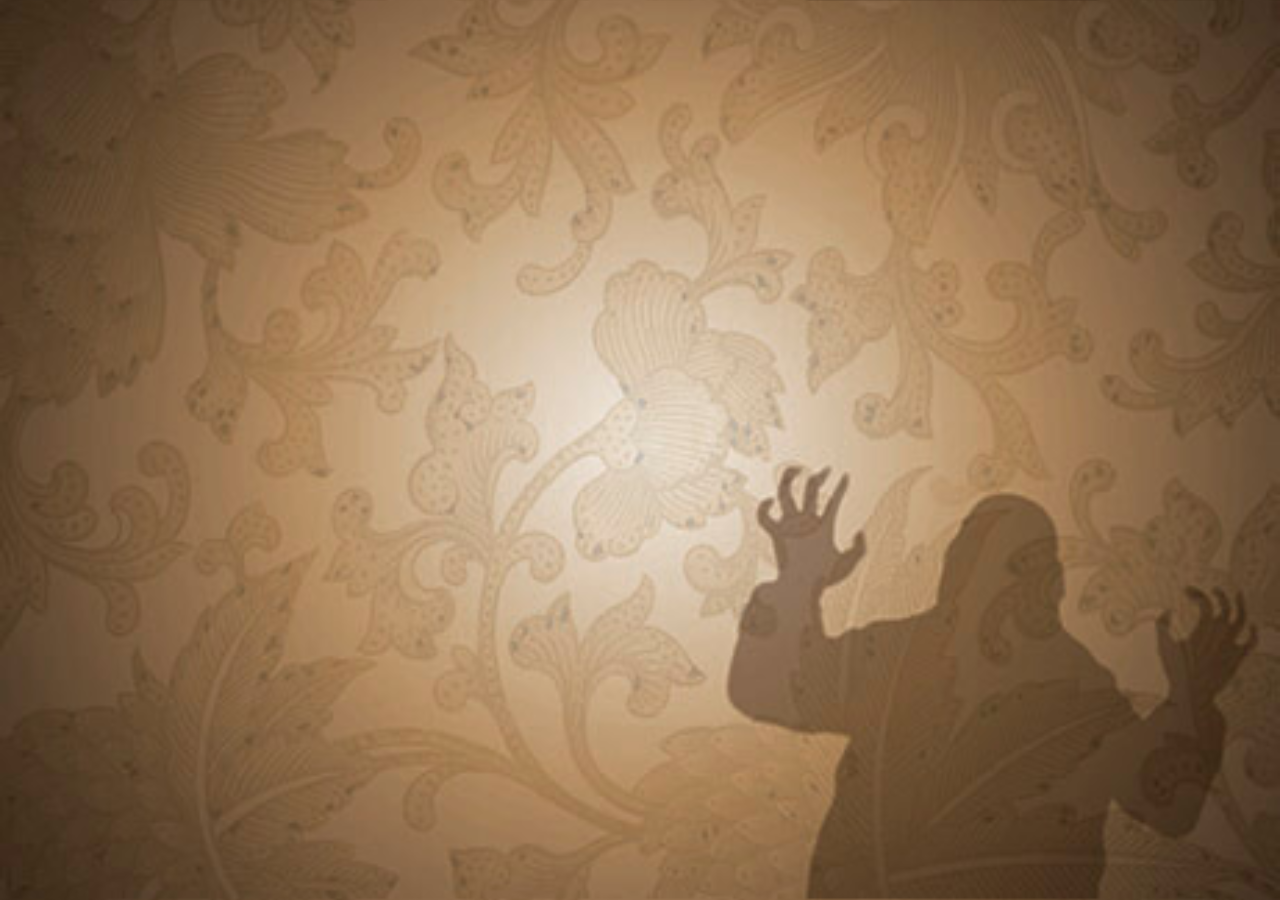
<file: index.html>
<!DOCTYPE html>
<html class="ui-mobile"><head>
<meta http-equiv="content-type" content="text/html; charset=UTF-8">
	<!-- base href="http://demos.jquerymobile.com/1.4.5/pages-multi-page/index.html" -->
	<title>Incómodos Invitados</title>
	<meta charset="utf-8">
	<meta name="viewport" content="minimal-ui, width=device-width, initial-scale=1">
	<meta name="apple-mobile-web-app-capable" content="yes" />
	<link rel="shortcut icon" href="img/icon.png">

	<link rel="stylesheet" href="css/themes/incomodos-theme.css" />
	<link rel="stylesheet" href="css/themes/jquery.mobile.icons.min.css" />
	<link rel="stylesheet" href="js/jquery/jquery.mobile.structure-1.4.5.min.css" />
	<link rel="stylesheet" href="css/incomodosinvitados.css" />

	<script src="js/jquery/jquery-1.12.4.min.js"></script>
	<script src="js/jquery/jquery.mobile-1.4.5.min.js"></script>
	<script src="js/jquery.mobile.swipe-0.1.0/swipe.js"></script>
	<script src="js/jquery.mobile.swipe-0.1.0/jquery.mobile.swipe.js"></script>
	<script src="js/partida.js"></script>


	<link rel="prefetch" href="img/btnresolver.png">
	<link rel="prefetch" href="img/papeles.png">
	<link rel="prefetch" href="img/acertaste.png">
	<link rel="prefetch" href="img/fallaste.png">
	
	<!-- Google Analytics -->
		<script>
			window.ga=window.ga||function(){(ga.q=ga.q||[]).push(arguments)};ga.l=+new Date;
			//ga('create', 'UA-113805195-1', 'auto');
			ga('send', 'pageview');
		</script>
		<script async src='https://www.google-analytics.com/analytics.js'></script>
	<!-- End Google Analytics -->
		
</head>

<body style="font-family: 'nueva';">



<!-- ***************************************************************************************/ -->
<!-- *** PAGE INTRO     *********************************************************************/ -->
<!-- ***************************************************************************************/ -->
<div data-role="page" id="page-intro" data-url="page-intro" tabindex="0" class="ui-page ui-page-theme-a ui-page-active" style="min-height: 1018px;"></div>
<script>
	// esta página completamente vacía es artificial, para evitar que si se da a refrescar, se superposiciones objetos feamente. Si el usuario refresca, se manda a inicio, no es lo mejor, pero por ahora suficiente.
	setTimeout(	function(){$.mobile.changePage("#page-homepage")}, 600);
</script>



	
	
<!-- ***************************************************************************************/ -->
<!-- *** PAGE HOME     *********************************************************************/ -->
<!-- ***************************************************************************************/ -->
<div data-role="page" id="page-homepage" data-url="page-homepage" >
	<div role="header">
		<img src="img/tituloii_800px.png" alt="Juego incomodos invitados"  style="width:95%; margin:10px 11px auto;" />
	</div>
	
	<div role="main" class="ui-content z_div_centrado_vertical">
		<p style="width: 100%;">
			<a href="#page-partidas"><img src="img/btnpartidas.png" alt="buton partidas"  style="width: 100%;"/></a>
		</p>
		<!-- <p><a href="#popup" class="ui-btn ui-shadow ui-corner-all" data-rel="dialog" data-transition="pop">Show page "popup" (as a dialog)</a></p> -->
	</div>
	
	<a id="z_footer" href="#page-releasenotes" data-transition="pop" style="color:white"><span id="z_footer" >v2.27-beta</span></a>
	
	
	<!-- <div data-role="foooter" data-theme="a" role="contentinfo" class="z_footer">  -->
		 <!-- <h4 class="ui-title" role="heading" aria-level="1">Page Footer</h4>  -->
	<!-- </div>  -->
</div>
<script>
	$(document).delegate("#page-homepage", "pageshow", function() {
		// Pre CARGA el Json con todas las partidas. Ejecutamos esto en el pageshow, para no afectar al splash del rendering.
		// desactivado, porque lo estoy haciendo en todas las páginas //descargaJSON();
	});
</script>


	
<!-- ***************************************************************************************/ -->
<!-- *** PAGE HUEVO PASCUA     *************************************************************/ -->
<!-- ***************************************************************************************/ -->
<div data-role="page" id="page-huevopascua" data-theme="a" data-url="page-huevopascua">
	<div role="main" class="ui-content z_div_centrado_vertical">
		<a href="#page-partidas"><img src="img/huevopascua.jpg" style="width: 100%;"/></a>
	</div>
	<a id="z_footer"  data-rel="back" data-transition="reverse"><img src="img/btnvolver.png" class="z_boton" style="width: 35%;" /></a>
</div>


	
<!-- ***************************************************************************************/ -->
<!-- *** PAGE RESULTADO ACIERTO     ********************************************************/ -->
<!-- ***************************************************************************************/ -->
<div data-role="page" id="page-resultado-acierto" data-theme="a" data-url="page-resultado-acierto">
	<div role="main" class="ui-content z_div_centrado_vertical">
		<a href="#page-partidas"><img src="img/acertaste.png" style="width: 100%;"/></a>
	</div>
	<a id="z_footer" href="#page-homepage" data-transition="reverse"><img src="img/btnvolver.png" class="z_boton" style="width: 35%;" /></a>
</div>

	
<!-- ***************************************************************************************/ -->
<!-- *** PAGE RESULTADO FALLO     **********************************************************/ -->
<!-- ***************************************************************************************/ -->
<div data-role="page" id="page-resultado-fallo" data-theme="a" data-url="page-resultado-fallo">
	<div role="main" class="ui-content z_div_centrado_vertical">
		<a href="#page-partidas"><img src="img/fallaste.png" style="width: 100%;"/></a>
	</div>
	<a id="z_footer"  data-rel="back" data-transition="reverse"><img src="img/btnvolver.png" class="z_boton" style="width: 35%;" /></a>
</div>



<!-- ***************************************************************************************/ -->
<!-- *** PAGE PARTIDAS *********************************************************************/ -->
<!-- ***************************************************************************************/ -->
<div data-role="page" id="page-partidas" data-theme="a" data-url="page-partidas">
	<div role="main" class="ui-content z_div_centrado_vertical">
		<a href="#page-partida-Aleatoria" data-transition="slidefade"><img src="img/btngenerarpartida.png" id="z_boton_centrado" class="z_boton" style="width: 100%;"/></a>
		<a href="#page-partida-Especifica-buscar" data-transition="slidefade"><img src="img/btnindicarpartida.png" id="z_boton_centrado"  class="z_boton"  style="width: 76%;"  /></a>
		<a onclick="return recuperarPartida();" data-transition="slidefade"><img src="img/btnrecuperar.png" id="z_boton_centrado"  class="z_boton"  style="width: 76%;" /></a>
	</div>
	<a id="z_footer"  data-rel="back" data-transition="reverse"><img src="img/btnvolver.png" class="z_boton" style="width: 35%;" /></a>
</div>
<script>
	function recuperarPartida() {
		incomodosInvitados.partida!=null ?	$.mobile.changePage("#page-jugadores-numero") 
			: console.log("No se puede recuperar última partida. No lo tenemos en memoria.");
	};
	$(document).delegate("#page-partidas", "pageshow", function() {
		incomodosInvitados.loadFromLocalStorage();
	});
</script>
    
	
	
	

<!-- ***************************************************************************************/ -->
<!-- *** PAGE ALEATORIA  *******************************************************************/ -->
<!-- ***************************************************************************************/ -->
<div data-role="page" id="page-partida-Aleatoria" data-theme="a" data-url="page-partida-Aleatoria">
	<div role="main" class="ui-content z_div_centrado_vertical">
		<fieldset data-role="controlgroup">
			<p class="z_font_big"><b>Seleccione dificultad:</b></p>
			<a onclick="return incomodosInvitados.partidaBuscarAleatoria('I');" class="ui-shadow ui-btn ui-corner-all ui-icon-carat-r ui-btn-icon-right">Iniciación</a>
			<a onclick="return incomodosInvitados.partidaBuscarAleatoria('A');" class="ui-shadow ui-btn ui-corner-all ui-icon-carat-r ui-btn-icon-right">Muy Fácil</a>
			<a onclick="return incomodosInvitados.partidaBuscarAleatoria('B');" class="ui-shadow ui-btn ui-corner-all ui-icon-carat-r ui-btn-icon-right">Fácil</a>
			<a onclick="return incomodosInvitados.partidaBuscarAleatoria('C');" class="ui-shadow ui-btn ui-corner-all ui-icon-carat-r ui-btn-icon-right">Medio</a>
			<a onclick="return incomodosInvitados.partidaBuscarAleatoria('D');" class="ui-shadow ui-btn ui-corner-all ui-icon-carat-r ui-btn-icon-right">Difícil</a>
			<a onclick="return incomodosInvitados.partidaBuscarAleatoria('E');" class="ui-shadow ui-btn ui-corner-all ui-icon-carat-r ui-btn-icon-right">Muy Difícil</a>
		</fieldset>
	</div>
	<a id="z_footer" data-rel="back" data-transition="reverse"><img src="img/btnvolver.png" class="z_boton" style="width: 35%;" /></a>
</div>
<script>
</script>



	

<!-- ***************************************************************************************/ -->
<!-- *** PAGE JUGADORES-NUMERO  ************************************************************/ -->
<!-- ***************************************************************************************/ -->
<div data-role="page" id="page-jugadores-numero" data-theme="a" data-url="page-jugadores-numero">
	<div role="main" class="ui-content z_div_centrado_vertical">
		<fieldset id="formJugadoresNum" data-role="controlgroup" data-type="horizontal" data-mini="true">
			<legend>Selecciona el número de jugadores:</legend>
			<input type="radio" name="radio-choice" id="radio-choice-1" value="2"/><label for="radio-choice-1">2</label>
			<input type="radio" name="radio-choice" id="radio-choice-2" value="3" checked="checked"/><label for="radio-choice-2">3</label>
			<input type="radio" name="radio-choice" id="radio-choice-3" value="4"/><label for="radio-choice-3">4</label>
			<input type="radio" name="radio-choice" id="radio-choice-4" value="5"/><label for="radio-choice-4">5</label>
			<input type="radio" name="radio-choice" id="radio-choice-5" value="6"/><label for="radio-choice-5">6</label>
			<input type="radio" name="radio-choice" id="radio-choice-6" value="7"/><label for="radio-choice-6">7</label>
			<input type="radio" name="radio-choice" id="radio-choice-7" value="8"/><label for="radio-choice-7">8</label>
		</fieldset>
		<fieldset id="formJugadoresNombres" data-mini="false">
			<legend>Pon el nombre de cada jugador:</legend>
			<input rows="1" min="6" max="6" minlength=1 maxlength=20 required="required" autocomplete="on" name="jugador1" id="textarea-jugador1" value="jugador-1"></input>
			<input rows="1" min="6" max="6" minlength=1 maxlength=20 required="required" autocomplete="on" name="jugador2" id="textarea-jugador2" value="jugador-2"></input>
			<input rows="1" min="6" max="6" minlength=1 maxlength=20 required="required" autocomplete="on" name="jugador3" id="textarea-jugador3" value="jugador-3"></input>
			<input rows="1" min="6" max="6" minlength=1 maxlength=20 required="required" autocomplete="on" name="jugador4" id="textarea-jugador4" value="jugador-4" disabled="disabled"></input>
			<input rows="1" min="6" max="6" minlength=1 maxlength=20 required="required" autocomplete="on" name="jugador5" id="textarea-jugador5" value="jugador-5" disabled="disabled"></input>
			<input rows="1" min="6" max="6" minlength=1 maxlength=20 required="required" autocomplete="on" name="jugador6" id="textarea-jugador6" value="jugador-6" disabled="disabled"></input>
			<input rows="1" min="6" max="6" minlength=1 maxlength=20 required="required" autocomplete="on" name="jugador7" id="textarea-jugador7" value="jugador-7" disabled="disabled"></input>
			<input rows="1" min="6" max="6" minlength=1 maxlength=20 required="required" autocomplete="on" name="jugador8" id="textarea-jugador8" value="jugador-8" disabled="disabled"></input>
		</fieldset>
	</div>
	<div id="z_footer"> 
		<a data-rel="back" data-transition="reverse"><img src="img/btnvolver.png" class="z_boton" style="width: 35%;" /></a>
		<a onclick="setJugadores();"><img src="img/btncontinuar.png" class="z_boton" style="width: 63%;" /></a>
	</div>
</div>
<script>
	$(function(){
		$('#formJugadoresNum :radio').change(function(){ // when one changes
			incomodosInvitados.jugadoresNumero = $("#formJugadoresNum :radio:checked").val(); //no mover esta línea de aquí, se rompe la lógica.
			$("#formJugadoresNombres :input").textinput('enable'); 
			$("#formJugadoresNombres :input:gt("+ (incomodosInvitados.jugadoresNumero-1) +")").textinput('disable');
		});
	});
	function setJugadores() {	
		// cogemos los datos del formulario y guardamos en memoria.
		if (incomodosInvitados.partida != null) {
			incomodosInvitados.jugadores.splice(0,8); 		//reset jugadores (borra todos los jugadores y su informción).
			$("#formJugadoresNombres :input:enabled").each(function( index ) { 
				incomodosInvitados.jugadores.push({"nombre":$(this).val()})		//inserta los nombres de todos los nuevos jugadores
			});
			incomodosInvitados.saveToLocalStorage();
			$.mobile.changePage("#page-partida-Numeros",{transition: "slidefade"});
		} else {
			console.log("No se puede recuperar última partida. No lo tenemos en memoria.");
		}
	};
	//rellena el formulario con los Jugadores de la última partida, si no hay partida deja 3 jugadores por defecto.
	$(document).delegate("#page-jugadores-numero", "pagebeforeshow", function() {
		if (incomodosInvitados.jugadoresNumero) {
			$('#formJugadoresNum :radio')[incomodosInvitados.jugadoresNumero-2].click(); //activa los campos 
			incomodosInvitados.jugadores.forEach((el,index) => { $("#formJugadoresNombres :input")[index].value = el.nombre; });
		} else {
			$('#formJugadoresNum :radio')[3-2].click() //set 3 jugadores por defecto
		};
	});
</script>




<!-- ***************************************************************************************/ -->
<!-- *** PAGE BUSCAR   *********************************************************************/ -->
<!-- ***************************************************************************************/ -->
<div data-role="page" id="page-partida-Especifica-buscar" data-theme="a" data-url="two">
	<div role="main" class="ui-content z_div_centrado_vertical">
		<p class="z_font_big">
			<form id="form-numero-partida" name="form-numero-partida"  > <!-- BORRAME action="#page-partida-Resolver"  method="GET"--> 
				<b>Introduce el identificador de la partida</b>
				<div class="ui-field-contain" style="margin-top: -10px;">
					<input pattern=".{6,6}" cols="6" rows="1" min="6" max="6" minlength=6 maxlength=6 required="required" autocomplete="off" name="numeros" id="textarea-numeros" placeholder="números"></textarea>
					<input pattern=".{1,1}" cols="1" rows="1" min="1" max="1" minlength=1 maxlength=1 required="required" autocomplete="off" name="letra"   id="textarea-letra" placeholder="letra" autocapitalize=characters ></textarea>
					<a onclick="validarIdPartida();"  data-direction="slidefade" class="ui-btn ui-icon-carat-r ui-btn-icon-right ui-shadow ui-corner-all ui-btn-b">Buscar partida</a>
				</div>
			</form>
		</p>
	</div>
	<a id="z_footer"   data-rel="back"  data-transition="reverse"><img src="img/btnvolver.png" class="z_boton" style="width: 35%;" /></a>
</div>
<script>
	function validarIdPartida() { //121931-F
		if ($('#textarea-numeros').val() == '151617') {
			$.mobile.changePage("#page-huevopascua");
		}
		incomodosInvitados.partidaBuscar(  $('#textarea-numeros').val()  ,  $('#textarea-letra').val()  );
		if (incomodosInvitados.partida != null) {
			incomodosInvitados.saveToLocalStorage();
			$.mobile.changePage("#page-jugadores-numero");
		}
	}
</script>







<!-- ***************************************************************************************/ -->
<!-- *** PAGE NUMEROS  *********************************************************************/ -->
<!-- ***************************************************************************************/ -->
<div data-role="page" id="page-partida-Numeros" data-theme="a" data-url="page-partida-Numeros">
	<div role="header">
		<span id="ficha_InfoPartida"></span>
	</div>	
	<div role="main" class="ui-content z_div_centrado_vertical" style="width: 100%;">
		<img src="img/swipe-horizontal.png" style="display:block; margin-left:auto; margin-right:auto; width:25%;" />
		<div data-role="swipe">
			<div id="ficha_mazo1"><div class="fichaMazoTxt"></div></div>
			<div id="ficha_mazo2"><div class="fichaMazoTxt"></div></div>
			<div id="ficha_mazo3"><div class="fichaMazoTxt"></div></div>
			<div id="ficha_mazo4"><div class="fichaMazoTxt"></div></div>
			<div id="ficha_mazo5"><div class="fichaMazoTxt"></div></div>
		</div>
	</div>
	<div id="z_footer"> 
		<a  data-rel="back"  data-transition="reverse"><img src="img/btnvolver.png" class="z_boton" style="width: 35%;" /></a>
		<!-- <a id="z_footer"   data-rel="back"  data-transition="reverse"><img src="img/btnvolver.png" style="width: 35%;" /></a> -->
		<a href="#page-jugadores-resolvedores" data-transition="slidefade"><img src="img/btnresolver.png" class="z_boton" style="width: 63%;" /></a>
	</div>
</div>
<script>
	$(document).delegate("#page-partida-Numeros", "pagebeforeshow", function() {
		$("#ficha_mazo1 div").html(  incomodosInvitados.mazoArrayRango(  1, 50).join(", ") );
		$("#ficha_mazo2 div").html(  incomodosInvitados.mazoArrayRango( 51,100).join(", ") );
		$("#ficha_mazo3 div").html(  incomodosInvitados.mazoArrayRango(101,150).join(", ") );
		$("#ficha_mazo4 div").html(  incomodosInvitados.mazoArrayRango(151,200).join(", ") );
		$("#ficha_mazo5 div").html(  incomodosInvitados.mazoArrayRango(201,250).join(", ") );
		$("#ficha_InfoPartida").html('Partida: '+incomodosInvitados.Id+' Dificultad: '+incomodosInvitados.partidaGetDificultadTxt()+' Jugadores: '+incomodosInvitados.jugadoresNumero );
	});
</script>






<!-- ***************************************************************************************/ -->
<!-- *** PAGE SELECCION-RESOLVEDORES  ************************************************************/ -->
<!-- ***************************************************************************************/ -->
<div data-role="page" id="page-jugadores-resolvedores" data-theme="a" data-url="page-jugadores-resolvedores">
	<div role="main" class="ui-content z_div_centrado_vertical">
		<form id="formResolvedores" >
			<fieldset data-role="controlgroup" data-iconpos="right">
				<legend>¿Qué jugadores van a intentar resolver?<br>Selecciona solo los que van a resolver AHORA.</legend>
				<input type="checkbox" name="resolvedor1" id="resolvedor1"></input><label for="resolvedor1">Jugador-1</label>
				<input type="checkbox" name="resolvedor2" id="resolvedor2"></input><label for="resolvedor2">Jugador-2</label>
				<input type="checkbox" name="resolvedor3" id="resolvedor3"></input><label for="resolvedor3">Jugador-3</label>
				<input type="checkbox" name="resolvedor4" id="resolvedor4"></input><label for="resolvedor4">Jugador-4</label>
				<input type="checkbox" name="resolvedor5" id="resolvedor5"></input><label for="resolvedor5">Jugador-5</label>
				<input type="checkbox" name="resolvedor6" id="resolvedor6"></input><label for="resolvedor6">Jugador-6</label>
				<input type="checkbox" name="resolvedor7" id="resolvedor7"></input><label for="resolvedor7">Jugador-7</label>
				<input type="checkbox" name="resolvedor8" id="resolvedor8"></input><label for="resolvedor8">Jugador-8</label>
			</fieldset>
		</form>
	</div>
	<div id="z_footer"> 
		<a data-rel="back" data-transition="reverse"><img src="img/btnvolver.png" class="z_boton" style="width: 35%;" /></a>
		<a onclick="setResolvedores();"><img src="img/btnresolver.png" class="z_boton" style="width: 63%;" /></a>
	</div>
</div>
<script>
	$(document).delegate("#page-jugadores-resolvedores", "pagebeforeshow", function() {
		// reset form
			$("#formResolvedores :input").checkboxradio('enable');
			$("#formResolvedores :input:gt("+ (incomodosInvitados.jugadoresNumero-1) +")").checkboxradio('disable');
			//setea el listado con los nombres de todos los jugadores.
			$.each(incomodosInvitados.jugadores, function(index, item){
				$("#formResolvedores label[for*='"+ (index+1) +"']").html(item.nombre);
			});
			// pendiente uncheck todas las opciones por si acaso.
	});
	function setResolvedores() {	
		if (incomodosInvitados.partida != null) {
			incomodosInvitados.resolvedores.splice(0,8); 		//reset resolvedores.			
			$("#formResolvedores input:checked").each(function(i){
				var resolvedorTmp = $("#formResolvedores label[for='"+this.name+"']").html();				
				incomodosInvitados.resolvedores.push({"nombre":resolvedorTmp}); // añada el resolvedor al array general
			});
			if (incomodosInvitados.resolvedores.length!=0) { 
				incomodosInvitados.saveToLocalStorage();
				$.mobile.changePage("#page-partida-Resolver",{transition:"slidefade"}); 
			}
		} else {
			console.log("No se puede recuperar última partida. No lo tenemos en memoria.");
		}
	};
</script>








<!-- ***************************************************************************************/ -->
<!-- *** PAGE RESOLVER  ********************************************************************/ -->
<!-- ***************************************************************************************/ -->
<div data-role="page" id="page-partida-Resolver" data-theme="a" data-url="page-partida-Resolver">
	<div role="main" class="ui-content z_div_centrado_vertical">
		<form name="form-numero-partida" action="XXXXX.php" method="GET">
			<div class="ui-field-contain">
				<label for="select-asesino">¿Quién es el asesino?</label>
				<select name="select-asesino" id="select-asesino" data-native-menu="true" required>
					<option value="" disabled selected hidden>asesino</option>
					<option>Angelica Albinson</option>
					<option>Claudette Cazelar</option>
					<option>Greg Gaffney</option>
					<option>Hermanas Berwick</option>
					<option>Mortimer W. Mollow</option>
					<option>Stanley Smithe</option>
				</select>
				<label for="select-movil">¿Por qué?</label>
				<select name="select-movil" id="select-movil" data-native-menu="true" required>
					<option value="" disabled selected hidden>móvil</option>
					<option hidden data-persona="Angelica Albinson">Encargo funesto</option>
					<option hidden data-persona="Angelica Albinson">Obsequio envenenado</option>
					<option hidden data-persona="Angelica Albinson">Principios extremos</option>
					<option hidden data-persona="Hermanas Berwick">Ambición ilimitada</option>
					<option hidden data-persona="Hermanas Berwick">Ofensa intelectual</option>
					<option hidden data-persona="Hermanas Berwick">Vendetta familiar</option>
					<option hidden data-persona="Claudette Cazelar">Desengaño fatal</option>
					<option hidden data-persona="Claudette Cazelar">Farsa destapada</option>
					<option hidden data-persona="Claudette Cazelar">Negocio insospechado</option>
					<option hidden data-persona="Greg Gaffney">Amaños descubiertos</option>
					<option hidden data-persona="Greg Gaffney">Maltrato animal</option>
					<option hidden data-persona="Greg Gaffney">Tradición robada</option>
					<option hidden data-persona="Mortimer W. Mollow">Anhelos quebrados</option>
					<option hidden data-persona="Mortimer W. Mollow">Idea arrebatada</option>
					<option hidden data-persona="Mortimer W. Mollow">Paternidad desatendida</option>
					<option hidden data-persona="Stanley Smithe">Acoso universitario</option>
					<option hidden data-persona="Stanley Smithe">Apuesta macabra</option>
					<option hidden data-persona="Stanley Smithe">Miserias delatadas</option>
				</select>
				<label for="select-arma">¿Cómo lo hizo?</label>
				<select name="select-arma" id="select-arma" data-native-menu="true" required>
					<option value="" disabled selected hidden>arma</option>
					<option>abrecartas</option>
					<option>almohada</option>
					<option>anticongelante</option>
					<option>cordón de cortina</option>
					<option>correa de cuero</option>
					<option>cuchillo de cocina</option>
					<option>escopeta de caza</option>
					<option>llave inglesa</option>
					<option>machete de caza</option>
					<option>matarratas</option>
					<option>pala</option>
					<option>pesticida</option>
					<option>pistola Deringer</option>
					<option>pistolón</option>
					<option>planta venenosa</option>
					<option>revólver</option>
					<option>sable</option>
					<option>sartén</option>
					<option>soga</option>
					<option>taco de billar</option>
				</select>
				<br>
				<label for="switch-complice">¿Hubo cómplice?</label>
				<select name="switch-complice" id="switch-complice" data-role="flipswitch" data-theme="b">
					<option value="no">no</option>
					<option value="si">sí</option>
				</select>
				<label for="select-complice">¿Quién fue el complice?</label>
				<select name="select-complice" id="select-complice" data-native-menu="true">
					<option value="" disabled selected hidden>cómplice</option>
					<option>Angelica Albinson</option>
					<option>Claudette Cazelar</option>
					<option>Greg Gaffney</option>
					<option>Hermanas Berwick</option>
					<option>Mortimer W. Mollow</option>
					<option>Stanley Smithe</option>
				</select>
				<label for="select-complice-movil">¿Cuál fue el móvil del cómplice?</label>
				<select name="select-complice-movil" id="select-complice-movil" data-native-menu="true">
					<option value="" disabled selected hidden>móvil</option>
					<option hidden data-persona="Angelica Albinson">Encargo funesto</option>
					<option hidden data-persona="Angelica Albinson">Obsequio envenenado</option>
					<option hidden data-persona="Angelica Albinson">Principios extremos</option>
					<option hidden data-persona="Hermanas Berwick">Ambición ilimitada</option>
					<option hidden data-persona="Hermanas Berwick">Ofensa intelectual</option>
					<option hidden data-persona="Hermanas Berwick">Vendetta familiar</option>
					<option hidden data-persona="Claudette Cazelar">Desengaño fatal</option>
					<option hidden data-persona="Claudette Cazelar">Farsa destapada</option>
					<option hidden data-persona="Claudette Cazelar">Negocio insospechado</option>
					<option hidden data-persona="Greg Gaffney">Amaños descubiertos</option>
					<option hidden data-persona="Greg Gaffney">Maltrato animal</option>
					<option hidden data-persona="Greg Gaffney">Tradición robada</option>
					<option hidden data-persona="Mortimer W. Mollow">Anhelos quebrados</option>
					<option hidden data-persona="Mortimer W. Mollow">Idea arrebatada</option>
					<option hidden data-persona="Mortimer W. Mollow">Paternidad desatendida</option>
					<option hidden data-persona="Stanley Smithe">Acoso universitario</option>
					<option hidden data-persona="Stanley Smithe">Apuesta macabra</option>
					<option hidden data-persona="Stanley Smithe">Miserias delatadas</option>
				</select>
				<br>
			</div>
		</form>
	</div>
	<div id="z_footer"> 
		<a  data-rel="back"  data-transition="reverse"><img src="img/btnvolver.png" class="z_boton" style="width: 35%;" /></a>
		<a  onclick="return validarSolucion();" data-transition="slidefade"><img id="btn_comprobar" src="img/btncomprobar.png" class="z_boton z_btn_disabled" style="width: 63%;" /></a>
	</div>
</div>

<script>
	// Javascript para gestión del FORMULARIO
	$( document ).delegate("#page-partida-Resolver", "pagebeforeshow", function() {
		// UTIL - resetea un campo tipo "select-arma"
			function resetSelectFormSolucion(field) {
				$("#select-"+field+" option").get(0).selected = true; 
				$("#select-"+field).selectmenu("refresh"); 				
			}
		// Dependencia entre campos MOVIL y Asesino/Complice:
		// Estas 2 funciones, sirven para que los 2 combos de MOVIL, dependan respectivamente del Asesino y del Complice.
			$(function(){
				$('#select-asesino').change(function(){ // when one changes
					asesino = $('#select-asesino').val();
					$("#select-movil").selectmenu('enable');
					resetSelectFormSolucion("movil");
					$("#select-movil option").attr("hidden",true); 		//desactiva todas los móviles 
					$("#select-movil [data-persona='"+asesino+"']").removeAttr("hidden"); // activa solo los móviles de un asesino concreto.			
				});
			});
			$(function(){
				$('#select-complice').change(function(){ // when one changes
					complice = $('#select-complice').val();
					$("#select-complice-movil").selectmenu('enable');		
					resetSelectFormSolucion("complice-movil");
					$("#select-complice-movil option").attr("hidden",true); 		//desactiva todas los móviles 
					$("#select-complice-movil [data-persona='"+complice+"']").removeAttr("hidden"); // activa solo los móviles de un complice concreto.			
				});
			});
		// Opciones de COMPLICE
			function activaComplice() {
				$("#select-complice").selectmenu('enable');	
			}
			function desactivaComplice() {
				$("#switch-complice").val("no").flipswitch("refresh");				
				$("#select-complice").selectmenu('disable');	
				$("#select-complice-movil").selectmenu('disable');
				// resetea valores
				resetSelectFormSolucion("complice-movil");
				resetSelectFormSolucion("complice");
			}
			// activar opciones-complice si cambio en el switch.
			$(function(){
				$('#switch-complice').change(function(){ // when one changes
					hayComplice = $('#switch-complice').val();
					if (hayComplice == "si") { activaComplice(); };
					if (hayComplice == "no") { desactivaComplice(); };
					if (incomodosInvitados.partida.DIFICULTAD!='A' || incomodosInvitados.partida.DIFICULTAD!='B' || incomodosInvitados.partida.DIFICULTAD!='I') {
						$("#switch-complice").parent().removeClass('z_btn_disabled') 
					};
				});
			});	
		// boton Comprobar (activar si todos los campos rellenos)
			function checkSiTodosCamposRellenos() {
				check = true; 
				$("#page-partida-Resolver select[id*=select]:enabled  option:selected").each( function() { //en todos los select activos, hacemos una iteración sobre los option seleccionados para ver si están con la opcion=0 (sin seleccionar ningún valor todavía)
					if (this.index==0){check = false;}
				});
				return check;
			};
			$(function(){
				$("#page-partida-Resolver select").change(function(){
					if (checkSiTodosCamposRellenos()) {	$("#btn_comprobar").removeClass('z_btn_disabled'); }
					else {	$("#btn_comprobar").addClass('z_btn_disabled'); };
				});
			});	
		// Resetea todo el formulario
			function resetFormSolucion() {
				if (incomodosInvitados.partida.DIFICULTAD=='A' || incomodosInvitados.partida.DIFICULTAD=='B' || incomodosInvitados.partida.DIFICULTAD=='I') {
					$("#switch-complice").parent().addClass('z_btn_disabled') 
				};
				resetSelectFormSolucion("arma");
				resetSelectFormSolucion("asesino");
				resetSelectFormSolucion("movil");
				$("#select-movil").selectmenu('disable');
				$("#btn_comprobar").addClass('z_btn_disabled');
				desactivaComplice();
			}			
		resetFormSolucion();	
	});
	
	// comprobación de la solución:
		function validarSolucion() {
			function irExito() { $.mobile.changePage("#page-resultado-acierto",{transition: "pop"}) };
			function irFallo() { $.mobile.changePage("#page-resultado-fallo",{transition: "pop"}) };
			if ($("#btn_comprobar").hasClass("z_btn_disabled") == true) {return} //si el botón de Comprobar esta desactivado, cancela la comprobación y no hace nada y sale de la función.
			resultado = null;
			if 	(  	$('#select-asesino').val()==incomodosInvitados.partida.ASESINO &&   
					$('#select-arma').val()==incomodosInvitados.partida.ARMA && 
					$('#select-movil').val() == incomodosInvitados.partida.MOVIL ) {
						if ( incomodosInvitados.partida.HAYCOMPLICE=="false" && $('#switch-complice').val()=="no") { irExito() }
						else if ( incomodosInvitados.partida.HAYCOMPLICE=="true" && $('#switch-complice').val()=="si") { 
							if ($('#select-complice').val()==incomodosInvitados.partida.COMPLICE && $('#select-complice-movil').val()==incomodosInvitados.partida.MOVIL_COMPLICE) { irExito() }
							else { irFallo() }
						} else { irFallo() }
			} else { irFallo() }
		}
</script>









<!-- ***************************************************************************************/ -->
<!-- *** PAGE RELEASE NOTES     ************************************************************/ -->
<!-- ***************************************************************************************/ -->
<style type="text/css">
	#page-releasenotes div { font-size:0.50em; background: black; font-family: 'arial'; }
	#page-releasenotes .version { background: red; }
	#page-releasenotes .new { background: green; }
	#page-releasenotes .fix { background: orange; }
</style>
<div data-role="page" id="page-releasenotes" data-theme="a" data-url="page-releasenotes">
	<div role="main" class="ui-content z_div_centrado_vertical"  >
		<br>
		<br><span class="version"><br>v2.27-BETA   (2018mar02-02h52m)</span>
			<br><span class="new">[NEW]</span> Siempre se recordarán los jugadores (nº y nombres) de la última partida, incluso en partida aleatoria. ¿ok?

		<br><span class="version"><br>v2.26-BETA   (2018feb27-02h52m)</span>
			<br><span class="new">[NEW]</span> Gran paso: guardamos en disco la info de la partida, para la próxima vez q se abra la app. Hay que probarlo bastante.		

		<br><span class="version"><br>v2.25-BETA   (2018feb26-16h41m)</span>
			<br><span class="new">[NEW]</span> Nueva página: Selección Jugadores a intentar resolver.
			<br><span class="fix">[VISUAL]</span> PageNúmeros: Bug resuelto al mostrar 2 jugadores por defecto.
			<br><span class="new">[NEW]</span> Recuperar y BuscarPartida: en vez de enviar a Mazo, ahora va a PageJugadores ¿Correcto?

		<br><span class="version"><br>v2.24-BETA   (2018feb25-16h13m)</span>
			<br><span class="fix">[VISUAL]</span> Page-Números: Mejora visual de las fichas de nº

		<br><span class="version"><br>v2.23-BETA   (2018feb21-21h54m)</span>
			<br><span class="fix">[VISUAL]</span> Page-Números: no hace loop infinito al moverse entre fichas... o lo dejo como antes?
			<br><span class="fix">[VISUAL]</span> Page-Números: corregido un ERROR en los nº del 40 al 50.
			<br><span class="fix">[VISUAL]</span> Page-Números: añadido icono para explicar al usuario el swipe horizontal..

		<br><span class="version"><br>v2.22-BETA   (2018feb20-00h43m)</span>
			<br><span class="new">[NEW]</span> Optimización Código: CSS a archivo externo.
			<br><span class="fix">[VISUAL]</span> Page-Números: el mazo de nº dividido en 5 fichas, pendiente diseño.

		<br><span class="version"><br>v2.21-BETA   (2018feb20-23h32m)</span>
			<br><span class="new">[NEW]</span> Se pueden seleccionar 2 jugadores.
			<br><span class="fix">[VISUAL]</span> Se muestra el nº de Jugadores en el pantalla de Números.

		<br><span class="version"><br>v2.20-BETA   (2018feb20-01h17m)</span>
			<br><span class="fix">[VISUAL]</span> En página Números, añadido el swipe, pero no terminado, hardcoded los mazos.

		<br><span class="version"><br>v2.19-BETA   (2018feb19-15h07m)</span>
			<br><span class="fix">[VISUAL]</span> En ficha de numeros de partida, mostrar Id+dificultad.
			<br><span class="fix">[VISUAL]</span> Si user refresca la página, enviamos a inicio, para evitar solapamientos feos. No convencido todavía con esta solución, si lo probáis, dadme feedback, please.

		<br><span class="version"><br>v2.18-BETA   (2018feb19-02h13m)</span>
			<br><span class="new">[NEW]</span> Importante: nueva pantalla Selección Nº Jugadores!
						
		<br><span class="version"><br>v2.17-BETA   (2018feb17-19h24m)</span>
			<br><span class="fix">[VISUAL]</span> Form-Resolver: cambio de orden de campos. 
			<br><span class="new">[NEW]</span> Form-Resolver: desactivar complice si dificultad=baja. 
	
		<!--<br><span class="version"><br>v2.16-BETA   (2018feb16-02h41m)</span>
			<br><span class="new">[NEW]</span> Reorganización del código Javascript. Sin nuevas funcionalidades ni fixes.

		<br><span class="version"><br>v2.15-BETA   (2018feb13-19h16m)</span>
			<br><span class="new">[NEW]</span> añadida el sistema de Google Analytics, pero no implementadas todas las llamadas.

		<br><span class="version"><br>v2.14-BETA   (2018feb08-14h16m)</span>
			<br><span class="new">[NEW]</span> añadida esta página de información con cada nueva versión.
			<br><span class="fix">[VISUAL]</span> al abrir las páginas de acierto/fallo, la transición visual ahora es POP.
			<br><span class="fix">[VISUAL]</span> alinear (más abajo a la izq) el botón "volver".
			
		<br><br><span class="version">v2.13-BETA   (2018feb08-03h51m)</span>
			<br><span class="new">[NEW]</span> pantallas de ACIERTO y ERROR. Muy necesarias.
			<br><span class="new">[NEW]</span> añadido en formulario de solución, q botón COMPROBAR sea INTELIGENTE, sólo activo si los campos están rellenos correctamente.
	
		<br><br><span class="version"><br>PENDIENTE</span>
			<br><span class="new">[NEW]</span> Para evitar errores de no existir partida (como reproducirlo: estar en medio de partida y reboot browser),  habría que en TODAS las cargas de página checkear si estta la partida cargada, si no, reload.... Cómo??? Necesario??? alternativas???
			<br><span class="new">[NEW]</span> Buscar partida - pendiente pantalla si no se encuentra la partida.
			<br><span class="new">[NEW]</span> Errores: cuando la app se deja dormida durante horas, en código intentar que DBJOSN=null para no usar memoria, pero hay q hacer un wait en el checkJson para q no falle al ser lanzado por buscar.
			<br><span class="new">[NEW]</span> Errores: cuando la app se deja dormida durante horas, al abrirse se ve mal y no hay forma de moverse bien (botones superpuestos).
			<br><span class="new">[NEW]</span> Errores: cuando la app se deja dormida durante horas, al abrirse el JSON no está cargado y hay funciones rotas. Hay que: siempre que se vaya a cambiar de página, mirar en qué evento concreto, checkJsonEnMemoria()
			<br><span class="new">[NEW]</span> Google Analytics, pendiente enviar título.
			<br><span class="new">[NEW]</span> Google Analytics, pendiente enviar la dificultad de la partida (en la page de ver numeros y en la de resultado ¿cómo?)
			<br><span class="new">[NEW]</span> Users Histórico, persistir las partidas (fecha, numero, dificultad).
			<br><span class="new">[NEW]</span> Juego Físico - Instrucciones (para los users q se descarguen esto... hay q explicarles que hay un juego de mesa).
			<br><span class="new">[NEW]</span> Juego Físico - dónde se puede comprar.
		-->
	</div>
	<a id="z_footer"  data-rel="back" data-transition="reverse"><img src="img/btnvolver.png" class="z_boton" style="width: 35%;" /></a>
</div>






<!-- ***************************************************************************************/ -->
<!-- *** PAGE ???????  *********************************************************************/ -->
<!-- ***************************************************************************************/ -->

<div data-role="page" id="popup" data-url="popup">





	<div data-role="header" data-theme="b">
		<h1>Dialog</h1>
	</div><!-- /header -->

	<div role="main" class="ui-content">
		<h2>Popup</h2>
		<p>I have an id of "popup" on my page container and only look like a dialog because the link to me had a <code>data-rel="dialog"</code> attribute which gives me this inset look and a <code>data-transition="pop"</code> attribute to change the transition to pop. Without this, I'd be styled as a normal page.</p>
		<p><a href="#one" data-rel="back" class="ui-btn ui-shadow ui-corner-all ui-btn-inline ui-icon-back ui-btn-icon-left">Back to page "one"</a></p>
	</div><!-- /content -->

	<div data-role="footer">
		<h4>Page Footer</h4>
	</div><!-- /footer -->
</div><!-- /page popup -->



<div class="ui-loader ui-corner-all ui-body-a ui-loader-default"><span class="ui-icon-loading"></span><h1>loading</h1></div>



<script>
	/* ************************************/
	/* Google Analytics - Código Adhoc, para enviar una pageview, cada vez q hay cambio virtual de pagina en Jquerymobile */
		$('[data-role=page]').on('pageshow', function (event, ui) {
			try {
				hash = location.hash;
				if (hash) 	{ ga('send', 'pageview', hash.substr(1));
				} else 		{ ga('send', 'pageview');
				};
			} catch(err) { 
				console.log("ERROR no controlado en el envío de Stats (habría que echar un vistazo al código).")
			};
		});
	// Cada vez que se vaya a cerrar una página, 
		$('[data-role=page]').on('pagebeforehide', function (event, ui) {
			// miro si el JSON existe, POR SI ACASO!!! Pendiente de ver si tiene sentido esta funcionalidad.
			incomodosInvitados.checkJsonEnMemoria();
		});
</script>

</body></html>
</file>
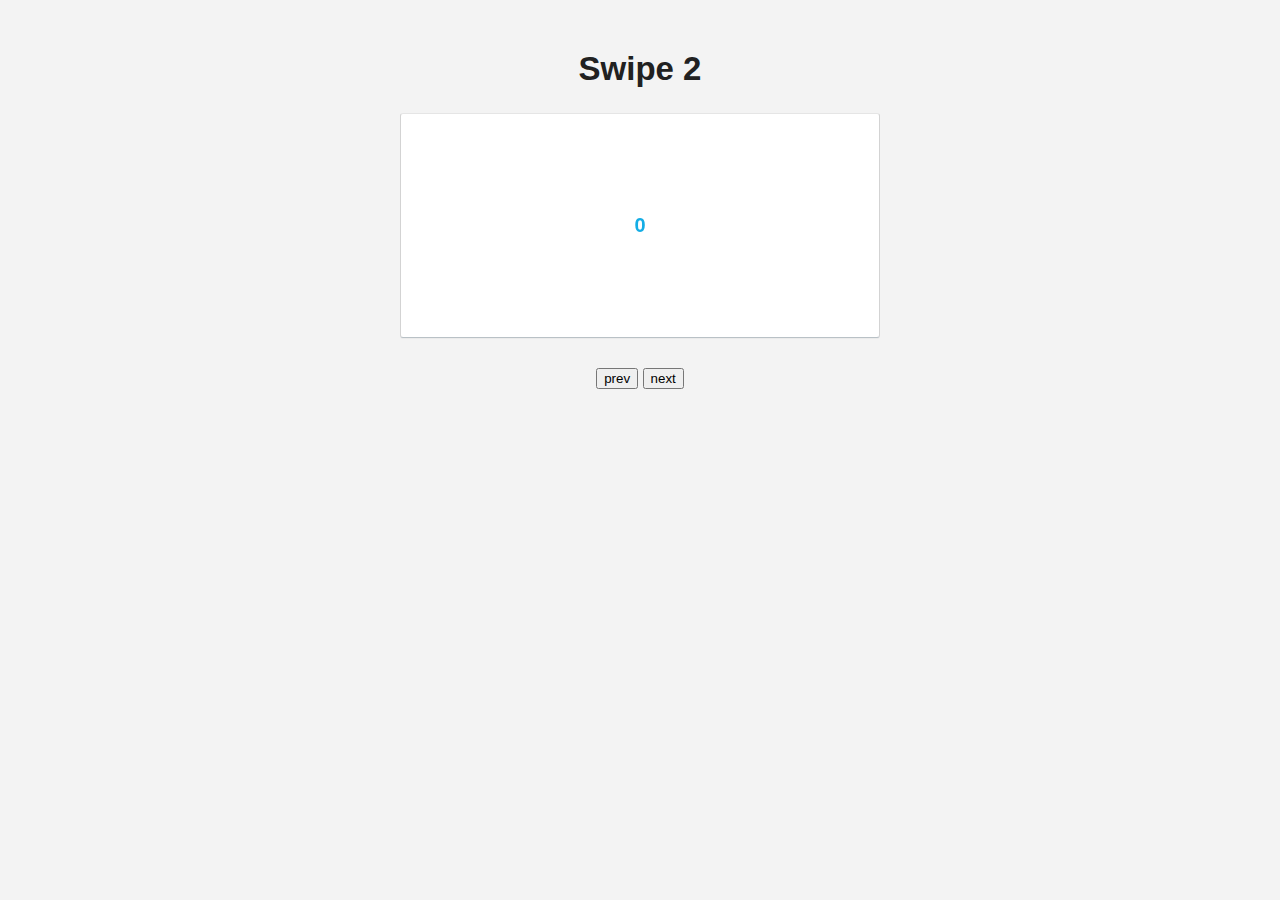
<file: Swipe-master/index.html>
<!DOCTYPE HTML> 
<html>
<head>
<title>Swipe 2</title>
<meta http-equiv="X-UA-Compatible" content="IE=8">
<meta name='viewport' content='width=device-width, initial-scale=1.0, maximum-scale=1.0'/> 
<link href='style.css' rel='stylesheet'/>
<style>

/* Swipe 2 required styles */

.swipe {
  overflow: hidden;
  visibility: hidden;
  position: relative;
}
.swipe-wrap {
  overflow: hidden;
  position: relative;
}
.swipe-wrap > div {
  float:left;
  width:100%;
  position: relative;
}

/* END required styles */

</style>

</head>
<body>

<h1>Swipe 2</h1>



<div id='mySwipe' style='max-width:500px;margin:0 auto' class='swipe'>
  <div class='swipe-wrap'>
    <div><b>0</b></div>
    <div><b>1</b></div>
    <div><b>2</b></div>
    <div><b>3</b></div>
    <div><b>4</b></div>
    <div><b>5</b></div>
    <div><b>6</b></div>
    <div><b>7</b></div>
    <div><b>8</b></div>
    <div><b>9</b></div>
    <div><b>10</b></div>
    <div><b>11</b></div>
    <div><b>12</b></div>
    <div><b>13</b></div>
    <div><b>14</b></div>
    <div><b>15</b></div>
    <div><b>16</b></div>
    <div><b>17</b></div>
    <div><b>18</b></div>
    <div><b>19</b></div>
    <div><b>20</b></div>
  </div>
</div>



<div style='text-align:center;padding-top:20px;'>
  
  <button onclick='mySwipe.prev()'>prev</button> 
  <button onclick='mySwipe.next()'>next</button>

</div>




<script src="//ajax.googleapis.com/ajax/libs/jquery/1.9.1/jquery.min.js"></script>
<script src='swipe.js'></script>
<script>

// pure JS
var elem = document.getElementById('mySwipe');
window.mySwipe = Swipe(elem, {
  // startSlide: 4,
  // auto: 3000,
  // continuous: true,
  // disableScroll: true,
  // stopPropagation: true,
  // callback: function(index, element) {},
  // transitionEnd: function(index, element) {}
});

// with jQuery
// window.mySwipe = $('#mySwipe').Swipe().data('Swipe');

</script>
</file>
<file: css/incomodosinvitados.css>
body {
			background: url(../img/fondo.jpg);
			
			// borrable? // background-repeat:repeat-y;
			// borrable? // background-position:center center;
			// borrable? // background-attachment:scroll;
			background-size:100% 100%;
		}
		.ui-page {
			background: transparent;
		}
		.z_div_centrado_vertical {
			position: absolute;
			left: 50%;
			top: 45%;
			transform: translate(-50%, -50%);
			// borrable? // -webkit-transform: translate(-50%, -50%);
			width: 80%;
		}
		#z_footer {
			position: fixed;
			bottom: 0px;
			left: 9px;
		}
		@font-face {
			font-family: nueva;
			font-style: normal;
			src: url(fonts/nueva.ttf);
		}
		#z_boton_centrado {
			/* width: 100% !important; */
			display: block;
			margin-left: auto;
			margin-right: auto
		}
		.z_boton:hover { 
			opacity: 0.3; 
		}
		.z_btn_disabled { 
			opacity: 0.3; 
		}
		#page-partida-Resolver label {
			margin: 7px 0 0;
		}
		
		//no usado
		z_foooooter {
			position:fixed;
			left:0px;
			bottom:0px;
			height:30px;
			width:100%;
			background:#999;
		}
		
		
		
		
		.fichaMazoTxt {
			margin: 55px 40px 40px 40px;
		}

		#ficha_mazo1 {
			background-image: url(../img/papeles.png);
			background-size: 100% 100%;
			background-repeat:no-repeat;
			//padding-top:90px;
			//padding-bottom:45px;
			//padding-left:20px;
			//padding-right:20px;
			color: black;
			font-size: 2.6em;
			text-shadow: 0px 0px;
			//margin-top: -15px;

			/*-moz-column-count: 2;
			-moz-column-gap: 20px;
			-webkit-column-count: 2;
			-webkit-column-gap: 20px;*/
		}
		#ficha_mazo2 {
			background-image: url(../img/papeles.png);
			background-size: 100% 100%;
			background-repeat:no-repeat;
			//padding-top:90px;
			//padding-bottom:45px;
			//padding-left:20px;
			//padding-right:20px;
			color: black;
			font-size: 2.6em;
			text-shadow: 0px 0px;
			//margin-top: -15px;

			/*-moz-column-count: 2;
			-moz-column-gap: 20px;
			-webkit-column-count: 2;
			-webkit-column-gap: 20px;*/
		}
		#ficha_mazo3 {
			background-image: url(../img/papeles.png);
			background-size: 100% 100%;
			background-repeat:no-repeat;
			//padding-top:90px;
			//padding-bottom:45px;
			//padding-left:20px;
			//padding-right:20px;
			color: black;
			font-size: 2.6em;
			text-shadow: 0px 0px;
			//margin-top: -15px;

			/*-moz-column-count: 2;
			-moz-column-gap: 20px;
			-webkit-column-count: 2;
			-webkit-column-gap: 20px;*/
		}
		#ficha_mazo4 {
			background-image: url(../img/papeles.png);
			background-size: 100% 100%;
			background-repeat:no-repeat;
			//padding-top:90px;
			//padding-bottom:45px;
			//padding-left:20px;
			//padding-right:20px;
			color: black;
			font-size: 2.6em;
			text-shadow: 0px 0px;
			//margin-top: -15px;

			/*-moz-column-count: 2;
			-moz-column-gap: 20px;
			-webkit-column-count: 2;
			-webkit-column-gap: 20px;*/
		}
		#ficha_mazo5 {
			background-image: url(../img/papeles.png);
			background-size: 100% 100%;
			background-repeat:no-repeat;
			//padding-top:90px;
			//padding-bottom:45px;
			//padding-left:20px;
			//padding-right:20px;
			color: black;
			font-size: 2.6em;
			text-shadow: 0px 0px;
			//margin-top: -15px;

			/*-moz-column-count: 2;
			-moz-column-gap: 20px;
			-webkit-column-count: 2;
			-webkit-column-gap: 20px;*/
		}
</file>
<file: Swipe-master/style.css>
html, body, div, span, object, iframe, h1, h2, h3, h4, h5, h6, p, del, dfn, em, img, ins, kbd, q, samp, small, strong, b, i, dl, dt, dd, ol, ul, li, fieldset, form, label, table, tbody, tfoot, thead, tr, th, td, article, aside, footer, header, nav, section {
  margin:0;
  padding:0;
  border:0;
  outline:0;
  font-size:100%;
  vertical-align:baseline;
  background:transparent;
}
body {
  -webkit-text-size-adjust:none;
  font-family:sans-serif;
  min-height:416px;
}
h1 {
  font-size:33px;
  margin:50px 0 15px;
  text-align:center;
  color:#212121;
}
h2 {
  font-size:14px;
  font-weight:bold;
  color:#3c3c3c;
  margin:20px 10px 10px;
}
small {
  margin:0 10px 30px;
  display:block;
  font-size:12px;
}
a {
  margin:0 0 0 10px;
  font-size:12px;
  color:#3c3c3c;
}


html, body {
  background: #f3f3f3;
}

#console {
  font-size: 12px;
  font-family:"Inconsolata", "Monaco", "Consolas", "Andale Mono", "Bitstream Vera Sans Mono", "Courier New", Courier, monospace;
  color: #999;
  line-height: 18px;
  margin-top: 20px;
  max-height: 150px;
  overflow: auto;
}

#mySwipe div b {
  display:block;
  font-weight:bold;
  color:#14ADE5;
  font-size:20px;
  text-align:center;
  margin:10px;
  padding:100px 10px;
  box-shadow: 0 1px #EBEBEB;
  background: #fff;
  border-radius: 3px;
  border: 1px solid;
  border-color: #E5E5E5 #D3D3D3 #B9C1C6;
}
</file>
<file: css/themes/incomodos-theme.css>
/*!
* jQuery Mobile 1.4.5
* Git HEAD hash: 68e55e78b292634d3991c795f06f5e37a512decc <> Date: Fri Oct 31 2014 17:33:30 UTC
* http://jquerymobile.com
*
* Copyright 2010, 2014 jQuery Foundation, Inc. and othercontributors
* Released under the MIT license.
* http://jquery.org/license
*
*/


/* Globals */
/* Font
-----------------------------------------------------------------------------------------------------------*/
html {
	font-size: 100%;
}
body,
input,
select,
textarea,
button,
.ui-btn {
	font-size: 1em;
	line-height: 1.3;
	    font-family: sans-serif /*{global-font-family}*/;
}
legend,
.ui-input-text input,
.ui-input-search input {
	color: inherit;
	text-shadow: inherit;
}
/* Form labels (overrides font-weight bold in bars, and mini font-size) */
.ui-mobile label,
div.ui-controlgroup-label {
	font-weight: normal;
	font-size: 16px;
}
/* Separators
-----------------------------------------------------------------------------------------------------------*/
/* Field contain separator (< 28em) */
.ui-field-contain {
	border-bottom-color: #828282;
	border-bottom-color: rgba(0,0,0,.15);
	border-bottom-width: 1px;
	border-bottom-style: solid;
}
/* Table opt-in classes: strokes between each row, and alternating row stripes */
/* Classes table-stroke and table-stripe are deprecated in 1.4. */
.table-stroke thead th,
.table-stripe thead th,
.table-stripe tbody tr:last-child {
	border-bottom: 1px solid #d6d6d6; /* non-RGBA fallback */
	border-bottom: 1px solid rgba(0,0,0,.1);
}
.table-stroke tbody th,
.table-stroke tbody td {
	border-bottom: 1px solid #e6e6e6; /* non-RGBA fallback  */
	border-bottom: 1px solid rgba(0,0,0,.05);
}
.table-stripe.table-stroke tbody tr:last-child th,
.table-stripe.table-stroke tbody tr:last-child td {
	border-bottom: 0;
}
.table-stripe tbody tr:nth-child(odd) td,
.table-stripe tbody tr:nth-child(odd) th {
	background-color: #eeeeee; /* non-RGBA fallback  */
	background-color: rgba(0,0,0,.04);
}
/* Buttons
-----------------------------------------------------------------------------------------------------------*/
.ui-btn,
label.ui-btn {
	font-weight: bold;
	border-width: 1px;
	border-style: solid;
}
.ui-btn {
	text-decoration: none !important;
}
.ui-btn-active {
	cursor: pointer;
}
/* Corner rounding
-----------------------------------------------------------------------------------------------------------*/
/* Class ui-btn-corner-all deprecated in 1.4 */
.ui-corner-all {
	-webkit-border-radius: .6em /*{global-radii-blocks}*/;
	border-radius: .6em /*{global-radii-blocks}*/;
}
/* Buttons */
.ui-btn-corner-all,
.ui-btn.ui-corner-all,
/* Slider track */
.ui-slider-track.ui-corner-all,
/* Flipswitch */
.ui-flipswitch.ui-corner-all,
/* Count bubble */
.ui-li-count {
	-webkit-border-radius: .3125em /*{global-radii-buttons}*/;
	border-radius: .3125em /*{global-radii-buttons}*/;
}
/* Icon-only buttons */
.ui-btn-icon-notext.ui-btn-corner-all,
.ui-btn-icon-notext.ui-corner-all {
	-webkit-border-radius: 1em;
	border-radius: 1em;
}
/* Radius clip workaround for cleaning up corner trapping */
.ui-btn-corner-all,
.ui-corner-all {
	-webkit-background-clip: padding;
	background-clip: padding-box;
}
/* Popup arrow */
.ui-popup.ui-corner-all > .ui-popup-arrow-guide {
	left: .6em /*{global-radii-blocks}*/;
	right: .6em /*{global-radii-blocks}*/;
	top: .6em /*{global-radii-blocks}*/;
	bottom: .6em /*{global-radii-blocks}*/;
}
/* Shadow
-----------------------------------------------------------------------------------------------------------*/
.ui-shadow {
	-webkit-box-shadow: 0 1px 3px /*{global-box-shadow-size}*/ rgba(0,0,0,.2) /*{global-box-shadow-color}*/;
	-moz-box-shadow: 0 1px 3px /*{global-box-shadow-size}*/ rgba(0,0,0,.2) /*{global-box-shadow-color}*/;
	box-shadow: 0 1px 3px /*{global-box-shadow-size}*/ rgba(0,0,0,.2) /*{global-box-shadow-color}*/;
}
.ui-shadow-inset {
	-webkit-box-shadow: inset 0 1px 3px /*{global-box-shadow-size}*/ rgba(0,0,0,.2) /*{global-box-shadow-color}*/;
	-moz-box-shadow: inset 0 1px 3px /*{global-box-shadow-size}*/ rgba(0,0,0,.2) /*{global-box-shadow-color}*/;
	box-shadow: inset 0 1px 3px /*{global-box-shadow-size}*/ rgba(0,0,0,.2) /*{global-box-shadow-color}*/;
}
.ui-overlay-shadow {
	-webkit-box-shadow: 0 0 12px 		rgba(0,0,0,.6);
	-moz-box-shadow: 0 0 12px 			rgba(0,0,0,.6);
	box-shadow: 0 0 12px 				rgba(0,0,0,.6);
}
/* Icons
-----------------------------------------------------------------------------------------------------------*/
.ui-btn-icon-left:after,
.ui-btn-icon-right:after,
.ui-btn-icon-top:after,
.ui-btn-icon-bottom:after,
.ui-btn-icon-notext:after {
	background-color: #666666 /*{global-icon-color}*/;
	background-color: rgba(0,0,0,.15) /*{global-icon-disc}*/;
	background-position: center center;
	background-repeat: no-repeat;
	-webkit-border-radius: 1em;
	border-radius: 1em;
}
/* Alt icons */
.ui-alt-icon.ui-btn:after,
.ui-alt-icon .ui-btn:after,
html .ui-alt-icon.ui-checkbox-off:after,
html .ui-alt-icon.ui-radio-off:after,
html .ui-alt-icon .ui-checkbox-off:after,
html .ui-alt-icon .ui-radio-off:after {
	background-color: #666666 /*{global-icon-color}*/;
	background-color: rgba(0,0,0,.15) /*{global-icon-disc}*/;
}
/* No disc */
.ui-nodisc-icon.ui-btn:after,
.ui-nodisc-icon .ui-btn:after {
	background-color: transparent;
}
/* Icon shadow */
.ui-shadow-icon.ui-btn:after,
.ui-shadow-icon .ui-btn:after {
	-webkit-box-shadow: 0 1px 0 rgba(255,255,255,.3) /*{global-icon-shadow}*/;
	-moz-box-shadow: 0 1px 0 rgba(255,255,255,.3) /*{global-icon-shadow}*/;
	box-shadow: 0 1px 0 rgba(255,255,255,.3) /*{global-icon-shadow}*/;
}
/* Checkbox and radio */
.ui-btn.ui-checkbox-off:after,
.ui-btn.ui-checkbox-on:after,
.ui-btn.ui-radio-off:after,
.ui-btn.ui-radio-on:after {
	display: block;
	width: 18px;
	height: 18px;
	margin: -9px 2px 0 2px;
}
.ui-checkbox-off:after,
.ui-btn.ui-radio-off:after {
	filter: Alpha(Opacity=30);
	opacity: .3;
}
.ui-btn.ui-checkbox-off:after,
.ui-btn.ui-checkbox-on:after {
	-webkit-border-radius: .1875em;
	border-radius: .1875em;
}
.ui-btn.ui-checkbox-off:after {
	background-color: #666;
	background-color: rgba(0,0,0,.3);
}
.ui-radio .ui-btn.ui-radio-on:after {
	background-image: none;
	background-color: #fff;
	width: 8px;
	height: 8px;
	border-width: 5px;
	border-style: solid; 
}
.ui-alt-icon.ui-btn.ui-radio-on:after,
.ui-alt-icon .ui-btn.ui-radio-on:after {
	background-color: #000;
}
/* Loader */
.ui-icon-loading {
	background: url("images/ajax-loader.gif");
	background-size: 2.875em 2.875em;
}
/* Swatches */
/* A
-----------------------------------------------------------------------------------------------------------*/
/* Bar: Toolbars, dividers, slider track */
.ui-bar-a,
.ui-page-theme-a .ui-bar-inherit,
html .ui-bar-a .ui-bar-inherit,
html .ui-body-a .ui-bar-inherit,
html body .ui-group-theme-a .ui-bar-inherit {
	background-color: #603813 /*{a-bar-background-color}*/;
	border-color: #864e1a /*{a-bar-border}*/;
	color: #ffffff /*{a-bar-color}*/;
	text-shadow: 0 /*{a-bar-shadow-x}*/ 1px /*{a-bar-shadow-y}*/ 0 /*{a-bar-shadow-radius}*/ #444444 /*{a-bar-shadow-color}*/;
	font-weight: bold;
}
.ui-bar-a {
	border-width: 1px;
	border-style: solid;
}
/* Page and overlay */
.ui-overlay-a,
.ui-page-theme-a,
.ui-page-theme-a .ui-panel-wrapper {
	background-color: #8c6239 /*{a-page-background-color}*/;
	border-color: #8c6239 /*{a-page-border}*/;
	color: #ffffff /*{a-page-color}*/;
	/* text-shadow: 0  1px  0  #444444; */
	/* Zequi created */ 
	text-shadow: 2px 2px 3px  #444444;
	
	
}
/* Body: Read-only lists, text inputs, collapsible content */
.ui-body-a,
.ui-page-theme-a .ui-body-inherit,
html .ui-bar-a .ui-body-inherit,
html .ui-body-a .ui-body-inherit,
html body .ui-group-theme-a .ui-body-inherit,
html .ui-panel-page-container-a {
	background-color: #c69c6d /*{a-body-background-color}*/;
	border-color: #6c553b /*{a-body-border}*/;
	color: #000000 /*{a-body-color}*/;
	text-shadow: 0 /*{a-body-shadow-x}*/ 1px /*{a-body-shadow-y}*/ 0 /*{a-body-shadow-radius}*/ #eeeeee /*{a-body-shadow-color}*/;
}
.ui-body-a {
	border-width: 1px;
	border-style: solid;
}
/* Links */
.ui-page-theme-a a,
html .ui-bar-a a,
html .ui-body-a a,
html body .ui-group-theme-a a {
	color: #472615 /*{a-link-color}*/;
	font-weight: bold;
}
.ui-page-theme-a a:visited,
html .ui-bar-a a:visited,
html .ui-body-a a:visited,
html body .ui-group-theme-a a:visited {
    color: #3388cc /*{a-link-visited}*/;
}
.ui-page-theme-a a:hover,
html .ui-bar-a a:hover,
html .ui-body-a a:hover,
html body .ui-group-theme-a a:hover {
	color: #005599 /*{a-link-hover}*/;
}
.ui-page-theme-a a:active,
html .ui-bar-a a:active,
html .ui-body-a a:active,
html body .ui-group-theme-a a:active {
	color: #005599 /*{a-link-active}*/;
}
/* Button up */
.ui-page-theme-a .ui-btn,
html .ui-bar-a .ui-btn,
html .ui-body-a .ui-btn,
html body .ui-group-theme-a .ui-btn,
html head + body .ui-btn.ui-btn-a,
/* Button visited */
.ui-page-theme-a .ui-btn:visited,
html .ui-bar-a .ui-btn:visited,
html .ui-body-a .ui-btn:visited,
html body .ui-group-theme-a .ui-btn:visited,
html head + body .ui-btn.ui-btn-a:visited {
	background-color: #ebe5df /*{a-bup-background-color}*/;
	border-color: #817d7a /*{a-bup-border}*/;
	color: #000000 /*{a-bup-color}*/;
	text-shadow: 0 /*{a-bup-shadow-x}*/ 1px /*{a-bup-shadow-y}*/ 0 /*{a-bup-shadow-radius}*/ #eeeeee /*{a-bup-shadow-color}*/;
	/* Zequi created */
		padding: 0.4em 1em;
}
/* Button hover */
.ui-page-theme-a .ui-btn:hover,
html .ui-bar-a .ui-btn:hover,
html .ui-body-a .ui-btn:hover,
html body .ui-group-theme-a .ui-btn:hover,
html head + body .ui-btn.ui-btn-a:hover {
	background-color: #8c6239 /*{a-bhover-background-color}*/;
	border-color: #8c8c8c /*{a-bhover-border}*/;
	color: #ffffff /*{a-bhover-color}*/;
	text-shadow: 0 /*{a-bhover-shadow-x}*/ 0 /*{a-bhover-shadow-y}*/ 0 /*{a-bhover-shadow-radius}*/ #000000 /*{a-bhover-shadow-color}*/;
}
/* Button down */
.ui-page-theme-a .ui-btn:active,
html .ui-bar-a .ui-btn:active,
html .ui-body-a .ui-btn:active,
html body .ui-group-theme-a .ui-btn:active,
html head + body .ui-btn.ui-btn-a:active {
	background-color: #FFFFFF /*{a-bdown-background-color}*/;
	border-color: #8c8c8c /*{a-bdown-border}*/;
	color: #000000 /*{a-bdown-color}*/;
	text-shadow: 0 /*{a-bdown-shadow-x}*/ 1px /*{a-bdown-shadow-y}*/ 0 /*{a-bdown-shadow-radius}*/ #eeeeee /*{a-bdown-shadow-color}*/;
}
/* Active button */
.ui-page-theme-a .ui-btn.ui-btn-active,
html .ui-bar-a .ui-btn.ui-btn-active,
html .ui-body-a .ui-btn.ui-btn-active,
html body .ui-group-theme-a .ui-btn.ui-btn-active,
html head + body .ui-btn.ui-btn-a.ui-btn-active,
/* Active checkbox icon */
.ui-page-theme-a .ui-checkbox-on:after,
html .ui-bar-a .ui-checkbox-on:after,
html .ui-body-a .ui-checkbox-on:after,
html body .ui-group-theme-a .ui-checkbox-on:after,
.ui-btn.ui-checkbox-on.ui-btn-a:after,
/* Active flipswitch background */
.ui-page-theme-a .ui-flipswitch-active,
html .ui-bar-a .ui-flipswitch-active,
html .ui-body-a .ui-flipswitch-active,
html body .ui-group-theme-a .ui-flipswitch-active,
html body .ui-flipswitch.ui-bar-a.ui-flipswitch-active,
/* Active slider track */
.ui-page-theme-a .ui-slider-track .ui-btn-active,
html .ui-bar-a .ui-slider-track .ui-btn-active,
html .ui-body-a .ui-slider-track .ui-btn-active,
html body .ui-group-theme-a .ui-slider-track .ui-btn-active,
html body div.ui-slider-track.ui-body-a .ui-btn-active {
	background-color: #603813 /*{a-active-background-color}*/;
	border-color: #c69c6d /*{a-active-border}*/;
	color: #ffffff /*{a-active-color}*/;
	text-shadow: 0 /*{a-active-shadow-x}*/ 1px /*{a-active-shadow-y}*/ 0 /*{a-active-shadow-radius}*/ #8c6239 /*{a-active-shadow-color}*/;
}
/* Active radio button icon */
.ui-page-theme-a .ui-radio-on:after,
html .ui-bar-a .ui-radio-on:after,
html .ui-body-a .ui-radio-on:after,
html body .ui-group-theme-a .ui-radio-on:after,
.ui-btn.ui-radio-on.ui-btn-a:after {
	border-color: #603813 /*{a-active-background-color}*/;
}
/* Focus */
.ui-page-theme-a .ui-btn:focus,
html .ui-bar-a .ui-btn:focus,
html .ui-body-a .ui-btn:focus,
html body .ui-group-theme-a .ui-btn:focus,
html head + body .ui-btn.ui-btn-a:focus,
/* Focus buttons and text inputs with div wrap */
.ui-page-theme-a .ui-focus,
html .ui-bar-a .ui-focus,
html .ui-body-a .ui-focus,
html body .ui-group-theme-a .ui-focus,
html head + body .ui-btn-a.ui-focus,
html head + body .ui-body-a.ui-focus {
	-webkit-box-shadow: 0 0 12px #603813 /*{a-active-background-color}*/;
	-moz-box-shadow: 0 0 12px #603813 /*{a-active-background-color}*/;
	box-shadow: 0 0 12px #603813 /*{a-active-background-color}*/;
}
/* B
-----------------------------------------------------------------------------------------------------------*/
/* Bar: Toolbars, dividers, slider track */
.ui-bar-b,
.ui-page-theme-b .ui-bar-inherit,
html .ui-bar-b .ui-bar-inherit,
html .ui-body-b .ui-bar-inherit,
html body .ui-group-theme-b .ui-bar-inherit {
	background-color: #e9e9e9 /*{b-bar-background-color}*/;
	border-color: #dddddd /*{b-bar-border}*/;
	color: #333333 /*{b-bar-color}*/;
	text-shadow: 0 /*{b-bar-shadow-x}*/ 1px /*{b-bar-shadow-y}*/ 0 /*{b-bar-shadow-radius}*/ #eeeeee /*{b-bar-shadow-color}*/;
	font-weight: bold;
}
.ui-bar-b {
	border-width: 1px;
	border-style: solid;
}
/* Page and overlay */
.ui-overlay-b,
.ui-page-theme-b,
.ui-page-theme-b .ui-panel-wrapper {
	background-color: #f9f9f9 /*{b-page-background-color}*/;
	border-color: #bbbbbb /*{b-page-border}*/;
	color: #333333 /*{b-page-color}*/;
	text-shadow: 0 /*{b-page-shadow-x}*/ 1px /*{b-page-shadow-y}*/ 0 /*{b-page-shadow-radius}*/ #f3f3f3 /*{b-page-shadow-color}*/;
}
/* Body: Read-only lists, text inputs, collapsible content */
.ui-body-b,
.ui-page-theme-b .ui-body-inherit,
html .ui-bar-b .ui-body-inherit,
html .ui-body-b .ui-body-inherit,
html body .ui-group-theme-b .ui-body-inherit,
html .ui-panel-page-container-b {
	background-color: #ffffff /*{b-body-background-color}*/;
	border-color: #dddddd /*{b-body-border}*/;
	color: #333333 /*{b-body-color}*/;
	text-shadow: 0 /*{b-body-shadow-x}*/ 1px /*{b-body-shadow-y}*/ 0 /*{b-body-shadow-radius}*/ #f3f3f3 /*{b-body-shadow-color}*/;
}
.ui-body-b {
	border-width: 1px;
	border-style: solid;
}
/* Links */
.ui-page-theme-b a,
html .ui-bar-b a,
html .ui-body-b a,
html body .ui-group-theme-b a {
	color: #3388cc /*{b-link-color}*/;
	font-weight: bold;
}
.ui-page-theme-b a:visited,
html .ui-bar-b a:visited,
html .ui-body-b a:visited,
html body .ui-group-theme-b a:visited {
    color: #3388cc /*{b-link-visited}*/;
}
.ui-page-theme-b a:hover,
html .ui-bar-b a:hover,
html .ui-body-b a:hover,
html body .ui-group-theme-b a:hover {
	color: #005599 /*{b-link-hover}*/;
}
.ui-page-theme-b a:active,
html .ui-bar-b a:active,
html .ui-body-b a:active,
html body .ui-group-theme-b a:active {
	color: #005599 /*{b-link-active}*/;
}
/* Button up */
.ui-page-theme-b .ui-btn,
html .ui-bar-b .ui-btn,
html .ui-body-b .ui-btn,
html body .ui-group-theme-b .ui-btn,
html head + body .ui-btn.ui-btn-b,
/* Button visited */
.ui-page-theme-b .ui-btn:visited,
html .ui-bar-b .ui-btn:visited,
html .ui-body-b .ui-btn:visited,
html body .ui-group-theme-b .ui-btn:visited,
html head + body .ui-btn.ui-btn-b:visited {
	background-color: #f6f6f6 /*{b-bup-background-color}*/;
	border-color: #dddddd /*{b-bup-border}*/;
	color: #333333 /*{b-bup-color}*/;
	text-shadow: 0 /*{b-bup-shadow-x}*/ 1px /*{b-bup-shadow-y}*/ 0 /*{b-bup-shadow-radius}*/ #f3f3f3 /*{b-bup-shadow-color}*/;
}
/* Button hover */
.ui-page-theme-b .ui-btn:hover,
html .ui-bar-b .ui-btn:hover,
html .ui-body-b .ui-btn:hover,
html body .ui-group-theme-b .ui-btn:hover,
html head + body .ui-btn.ui-btn-b:hover {
	background-color: #ededed /*{b-bhover-background-color}*/;
	border-color: #dddddd /*{b-bhover-border}*/;
	color: #333333 /*{b-bhover-color}*/;
	text-shadow: 0 /*{b-bhover-shadow-x}*/ 1px /*{b-bhover-shadow-y}*/ 0 /*{b-bhover-shadow-radius}*/ #f3f3f3 /*{b-bhover-shadow-color}*/;
}
/* Button down */
.ui-page-theme-b .ui-btn:active,
html .ui-bar-b .ui-btn:active,
html .ui-body-b .ui-btn:active,
html body .ui-group-theme-b .ui-btn:active,
html head + body .ui-btn.ui-btn-b:active {
	background-color: #e8e8e8 /*{b-bdown-background-color}*/;
	border-color: #dddddd /*{b-bdown-border}*/;
	color: #333333 /*{b-bdown-color}*/;
	text-shadow: 0 /*{b-bdown-shadow-x}*/ 1px /*{b-bdown-shadow-y}*/ 0 /*{b-bdown-shadow-radius}*/ #f3f3f3 /*{b-bdown-shadow-color}*/;
}
/* Active button */
.ui-page-theme-b .ui-btn.ui-btn-active,
html .ui-bar-b .ui-btn.ui-btn-active,
html .ui-body-b .ui-btn.ui-btn-active,
html body .ui-group-theme-b .ui-btn.ui-btn-active,
html head + body .ui-btn.ui-btn-b.ui-btn-active,
/* Active checkbox icon */
.ui-page-theme-b .ui-checkbox-on:after,
html .ui-bar-b .ui-checkbox-on:after,
html .ui-body-b .ui-checkbox-on:after,
html body .ui-group-theme-b .ui-checkbox-on:after,
.ui-btn.ui-checkbox-on.ui-btn-b:after,
/* Active flipswitch background */
.ui-page-theme-b .ui-flipswitch-active,
html .ui-bar-b .ui-flipswitch-active,
html .ui-body-b .ui-flipswitch-active,
html body .ui-group-theme-b .ui-flipswitch-active,
html body .ui-flipswitch.ui-bar-b.ui-flipswitch-active,
/* Active slider track */
.ui-page-theme-b .ui-slider-track .ui-btn-active,
html .ui-bar-b .ui-slider-track .ui-btn-active,
html .ui-body-b .ui-slider-track .ui-btn-active,
html body .ui-group-theme-b .ui-slider-track .ui-btn-active,
html body div.ui-slider-track.ui-body-b .ui-btn-active {
	background-color: #3388cc /*{b-active-background-color}*/;
	border-color: #3388cc /*{b-active-border}*/;
	color: #ffffff /*{b-active-color}*/;
	text-shadow: 0 /*{b-active-shadow-x}*/ 1px /*{b-active-shadow-y}*/ 0 /*{b-active-shadow-radius}*/ #005599 /*{b-active-shadow-color}*/;
}
/* Active radio button icon */
.ui-page-theme-b .ui-radio-on:after,
html .ui-bar-b .ui-radio-on:after,
html .ui-body-b .ui-radio-on:after,
html body .ui-group-theme-b .ui-radio-on:after,
.ui-btn.ui-radio-on.ui-btn-b:after {
	border-color: #3388cc /*{b-active-background-color}*/;
}
/* Focus */
.ui-page-theme-b .ui-btn:focus,
html .ui-bar-b .ui-btn:focus,
html .ui-body-b .ui-btn:focus,
html body .ui-group-theme-b .ui-btn:focus,
html head + body .ui-btn.ui-btn-b:focus,
/* Focus buttons and text inputs with div wrap */
.ui-page-theme-b .ui-focus,
html .ui-bar-b .ui-focus,
html .ui-body-b .ui-focus,
html body .ui-group-theme-b .ui-focus,
html head + body .ui-btn-b.ui-focus,
html head + body .ui-body-b.ui-focus {
	-webkit-box-shadow: 0 0 12px #3388cc /*{b-active-background-color}*/;
	-moz-box-shadow: 0 0 12px #3388cc /*{b-active-background-color}*/;
	box-shadow: 0 0 12px #3388cc /*{b-active-background-color}*/;
}


/* Structure */
/* Disabled
-----------------------------------------------------------------------------------------------------------*/
/* Class ui-disabled deprecated in 1.4. :disabled not supported by IE8 so we use [disabled] */
.ui-disabled,
.ui-state-disabled,
button[disabled],
.ui-select .ui-btn.ui-state-disabled {
	filter: Alpha(Opacity=30);
	opacity: .3;
	cursor: default !important;
	pointer-events: none;
}
/* Focus state outline
-----------------------------------------------------------------------------------------------------------*/
.ui-btn:focus,
.ui-btn.ui-focus {
	outline: 0;
}
/* Unset box-shadow in browsers that don't do it right */
.ui-noboxshadow .ui-shadow,
.ui-noboxshadow .ui-shadow-inset,
.ui-noboxshadow .ui-overlay-shadow,
.ui-noboxshadow .ui-shadow-icon.ui-btn:after,
.ui-noboxshadow .ui-shadow-icon .ui-btn:after,
.ui-noboxshadow .ui-focus,
.ui-noboxshadow .ui-btn:focus,
.ui-noboxshadow  input:focus,
.ui-noboxshadow .ui-panel {
	-webkit-box-shadow: none !important;
	-moz-box-shadow: none !important;
	box-shadow: none !important;
}
.ui-noboxshadow .ui-btn:focus,
.ui-noboxshadow .ui-focus {
	outline-width: 1px;
	outline-style: auto;
}


.ui-mobile label, .ui-controlgroup-label {

    //display: block;
    margin: 0 0 0em;

}
</file>
